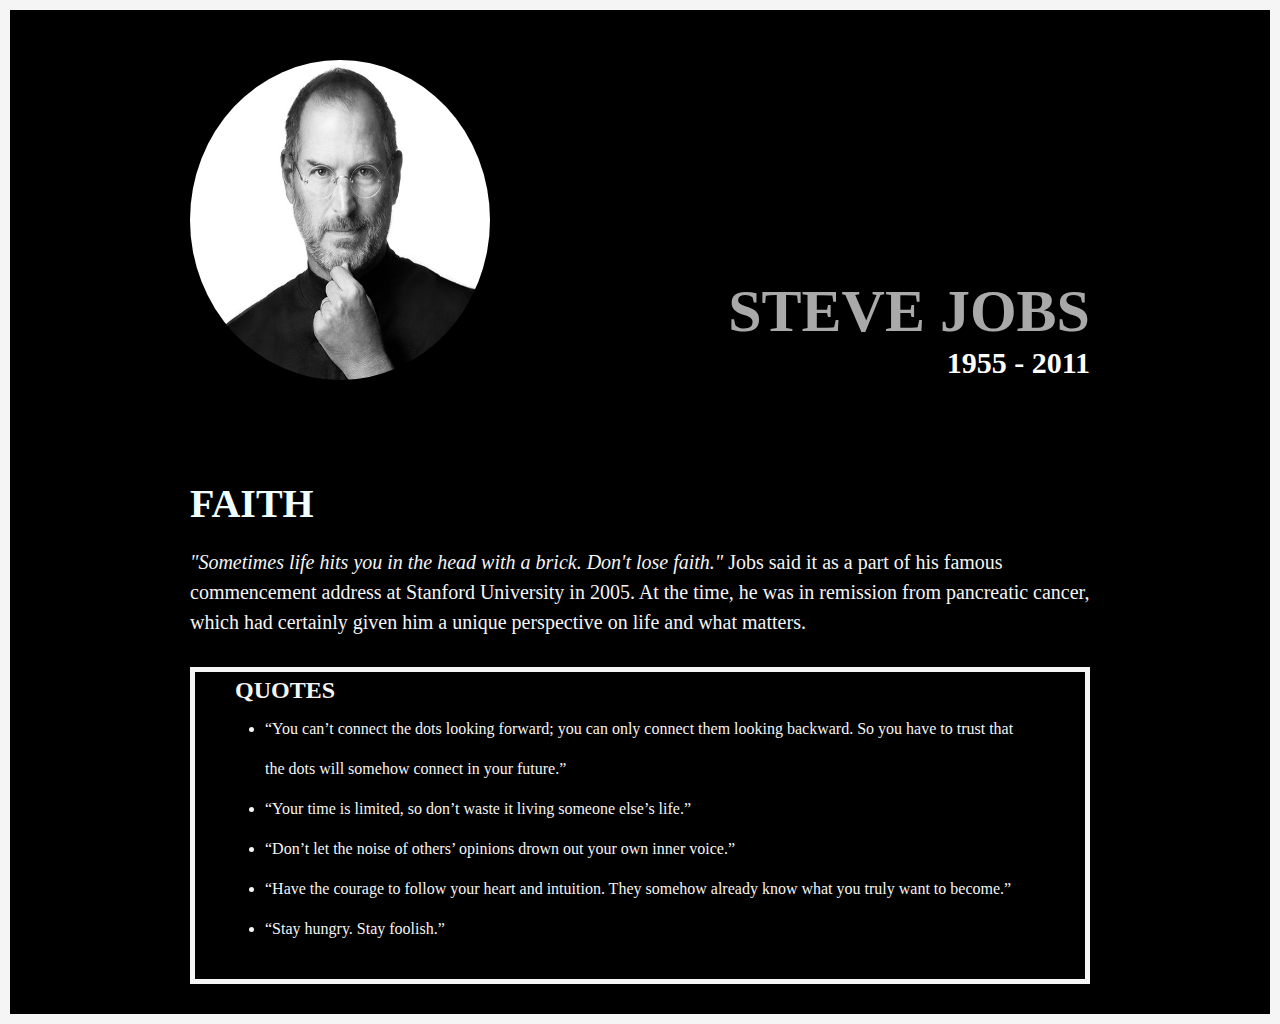
<file: Model1/index.html>
<!DOCTYPE html>
<html lang="en">
  <head>
    <meta charset="UTF-8" />
    <meta http-equiv="X-UA-Compatible" content="IE=edge" />
    <meta name="viewport" content="width=device-width, initial-scale=1.0" />
    <link rel="stylesheet" href="style.css" />
    <title>Steve jobs Tribute</title>
  </head>
  <body>
    <div class="container">
      <div class="content">
        <section class="top_section">
          <div class="img">
            <img src="stevejobs.jpg" alt="JOBS" />
          </div>
          <div>
            <h1>STEVE JOBS</h1>
            <h4>1955 - 2011</h4>
          </div>
        </section>
        <section class="main">
          <h2>FAITH</h2>
          <p>
            <i
              >"Sometimes life hits you in the head with a brick. Don't lose
              faith."</i
            >
            Jobs said it as a part of his famous commencement address at
            Stanford University in 2005. At the time, he was in remission from
            pancreatic cancer, which had certainly given him a unique
            perspective on life and what matters.
          </p>
        </section>
        <section class="bottom">
          <div class="quo">
            <h2>QUOTES</h3>
            <ul>
              <li>“You can’t connect the dots looking forward; you can only connect them looking backward. So you have to trust that the dots will somehow connect in your future.”</li>
              <li>“Your time is limited, so don’t waste it living someone else’s life.”</li>
              <li>“Don’t let the noise of others’ opinions drown out your own inner voice.”</li>
              <li>“Have the courage to follow your heart and intuition. They somehow already know what you truly want to become.”</li>
              <li>“Stay hungry. Stay foolish.”</li>
            </ul>
          </div>
        </section>
    </div>
  </body>
</html>
</file>
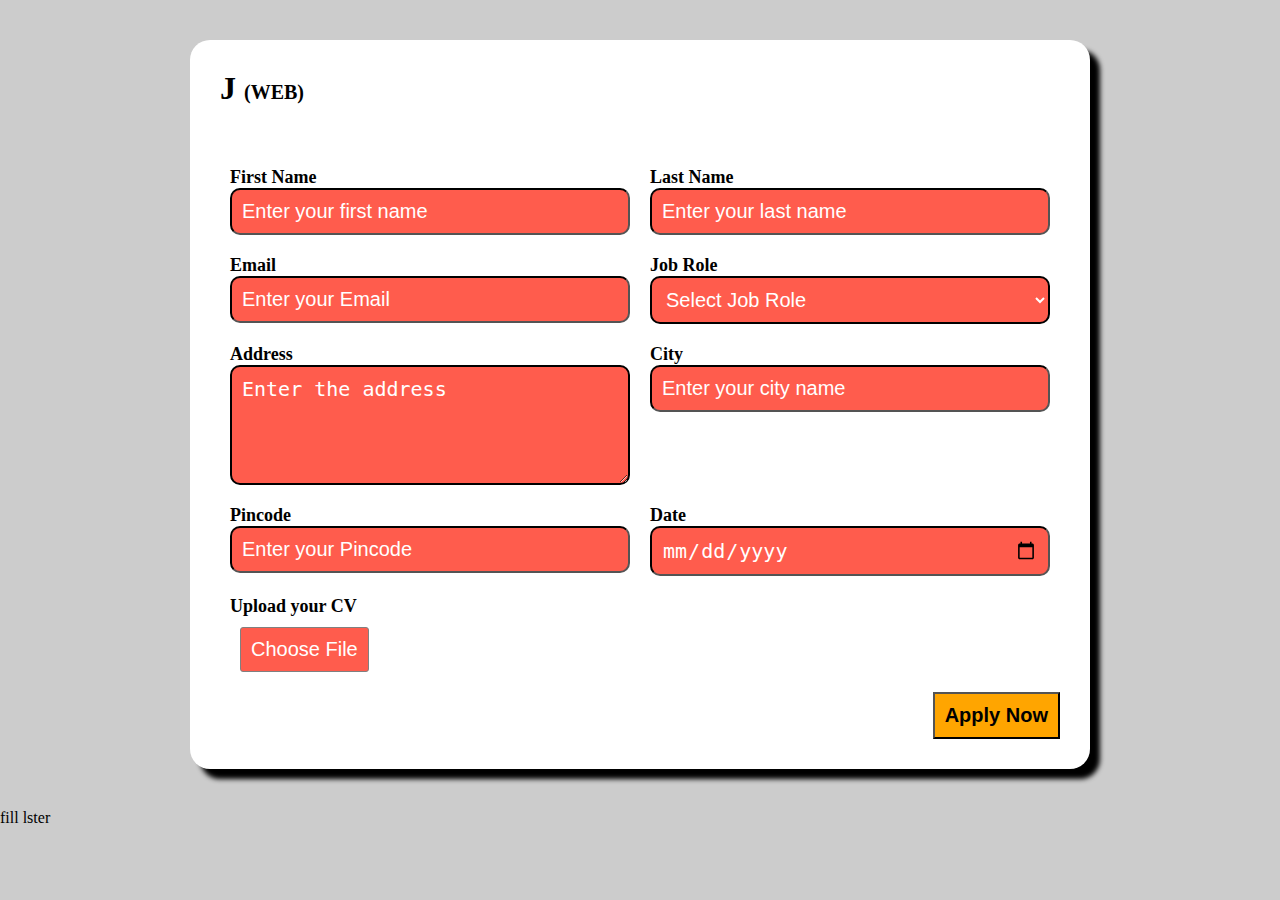
<file: Model2/index.html>
<!DOCTYPE html>
<html lang="en">
  <head>
    <meta charset="UTF-8" />
    <meta http-equiv="X-UA-Compatible" content="IE=edge" />
    <meta name="viewport" content="width=device-width, initial-scale=1.0" />
    <title>Form Application</title>
    <link rel="stylesheet" href="style.css" />
  </head>
  <body>
    <div class="container">
      <div class="content">
        <h1>J <span class="mini">(WEB)</span></h1>
        <form action="">
          <div class="form_container">
            <div class="form_control">
              <label for="first_name">First Name</label>
              <input
                type="text"
                name="first_name"
                id="first_name"
                placeholder="Enter your first name"
              />
            </div>
            <div class="form_control">
              <label for="last_name">Last Name</label>
              <input
                type="text"
                name="last_name"
                id="last_name"
                placeholder="Enter your last name"
              />
            </div>
            <div class="form_control">
              <label for="email">Email</label>
              <input
                type="email"
                name="email"
                id="email"
                placeholder="Enter your Email"
              />
            </div>
            <div class="form_control">
              <label for="role_name">Job Role</label>
              <select id="role_name" name="role_name">
                <option value="">Select Job Role</option>
                <option value="front_end">Front End Developer</option>
                <option value="back_end">Back End Developer</option>
                <option value="full_stack">Full Stack Developer</option>
                <option value="ui_ux">UI and UX Developer</option>
              </select>
            </div>
            <div class="form_control">
              <label for="address">Address</label>
              <textarea
                name="address"
                id="address"
                cols="50"
                rows="4"
                placeholder="Enter the address"
              ></textarea>
            </div>
            <div class="form_control">
              <label for="city">City</label>
              <input
                type="text"
                name="city"
                id="city"
                placeholder="Enter your city name"
              />
            </div>
            <div class="form_control">
              <label for="pincode">Pincode</label>
              <input
                type="number"
                name="pincode"
                id="pincode"
                placeholder="Enter your Pincode"
              />
            </div>
            <div class="form_control">
              <label for="date">Date</label>
              <input
                type="date"
                name="date"
                id="date"
                placeholder="Enter your Date of Birth"
              />
            </div>
            <div class="form_control">
              <div class="file">
                <label for="file">Upload your CV</label>
                <input
                  style="background-color: white"
                  type="file"
                  name="file"
                  id="file"
                  placeholder="Enter your File"
                />
              </div>
            </div>
          </div>
          <div class="button_container">
            <button type="submit">Apply Now</button>
          </div>
        </form>
      </div>
    </div>
    <div class="about">
      <p>fill lster</p>
    </div>
  </body>
</html>
</file>
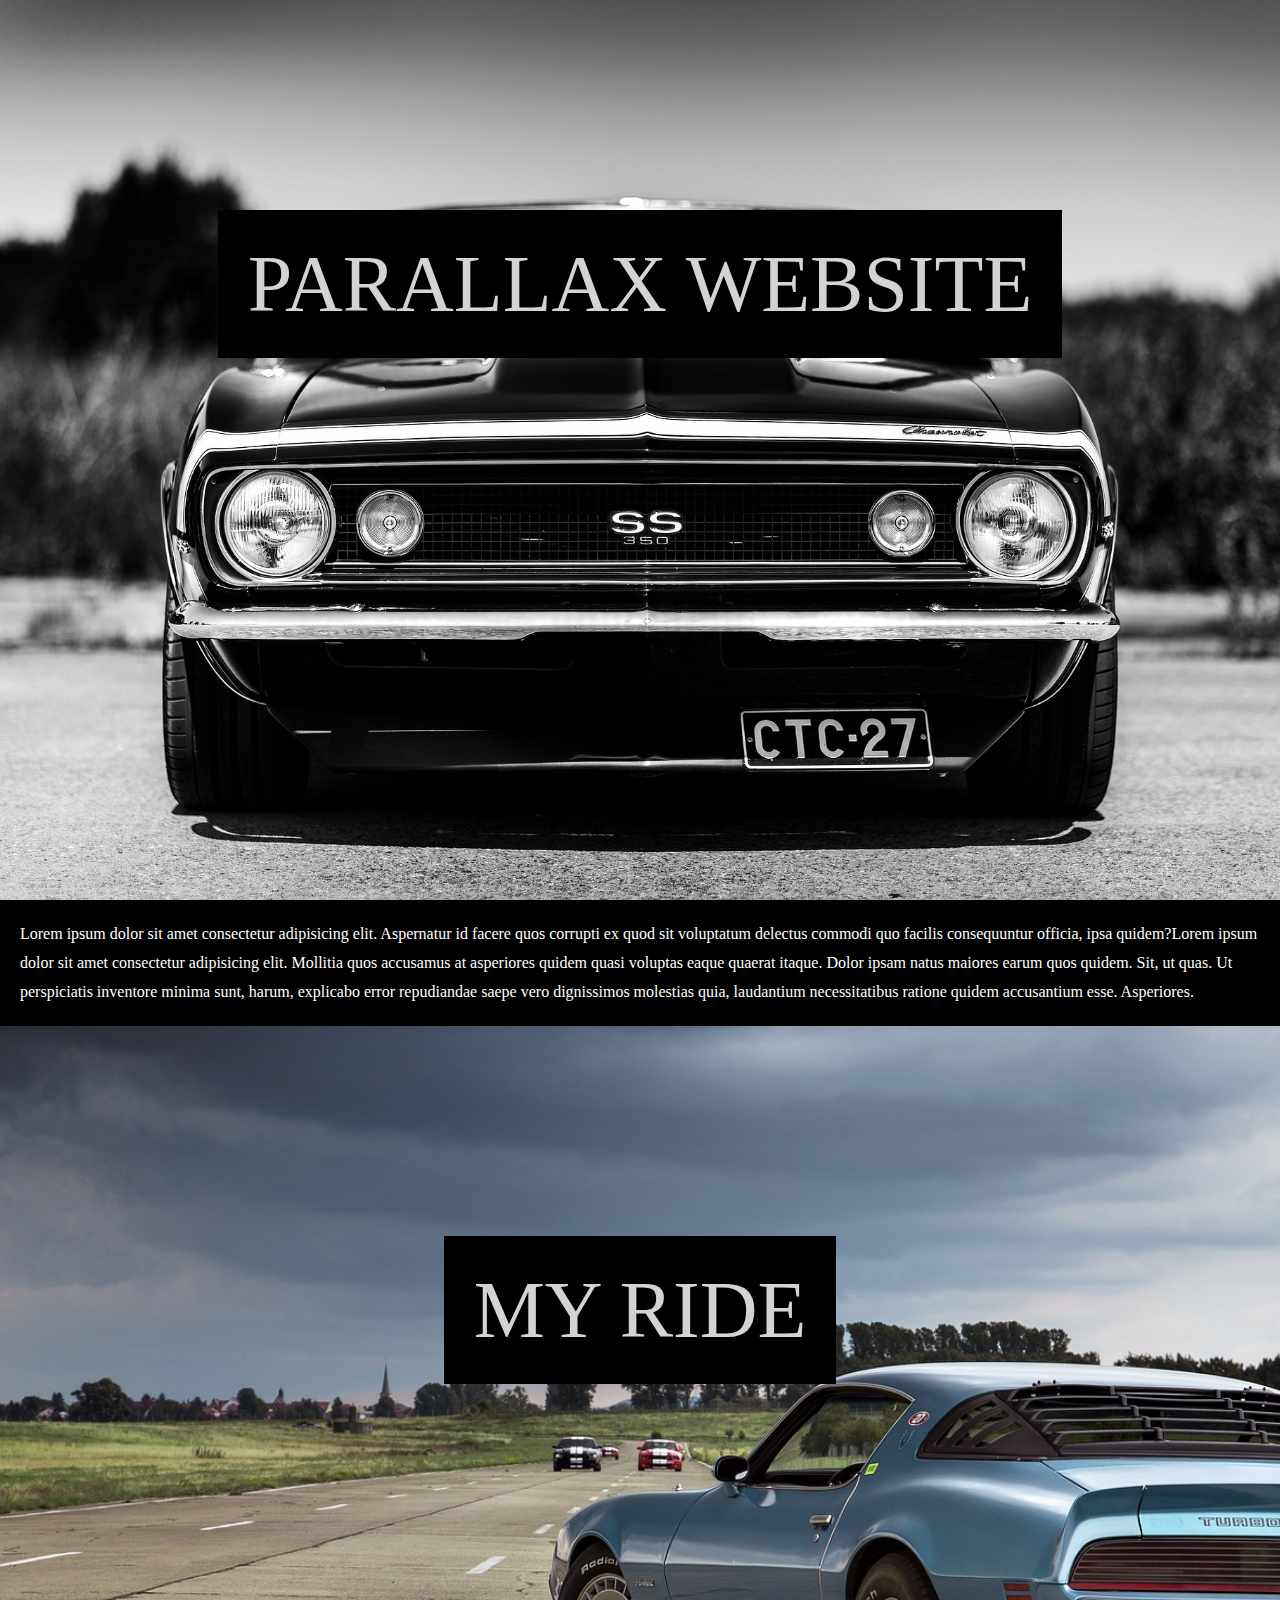
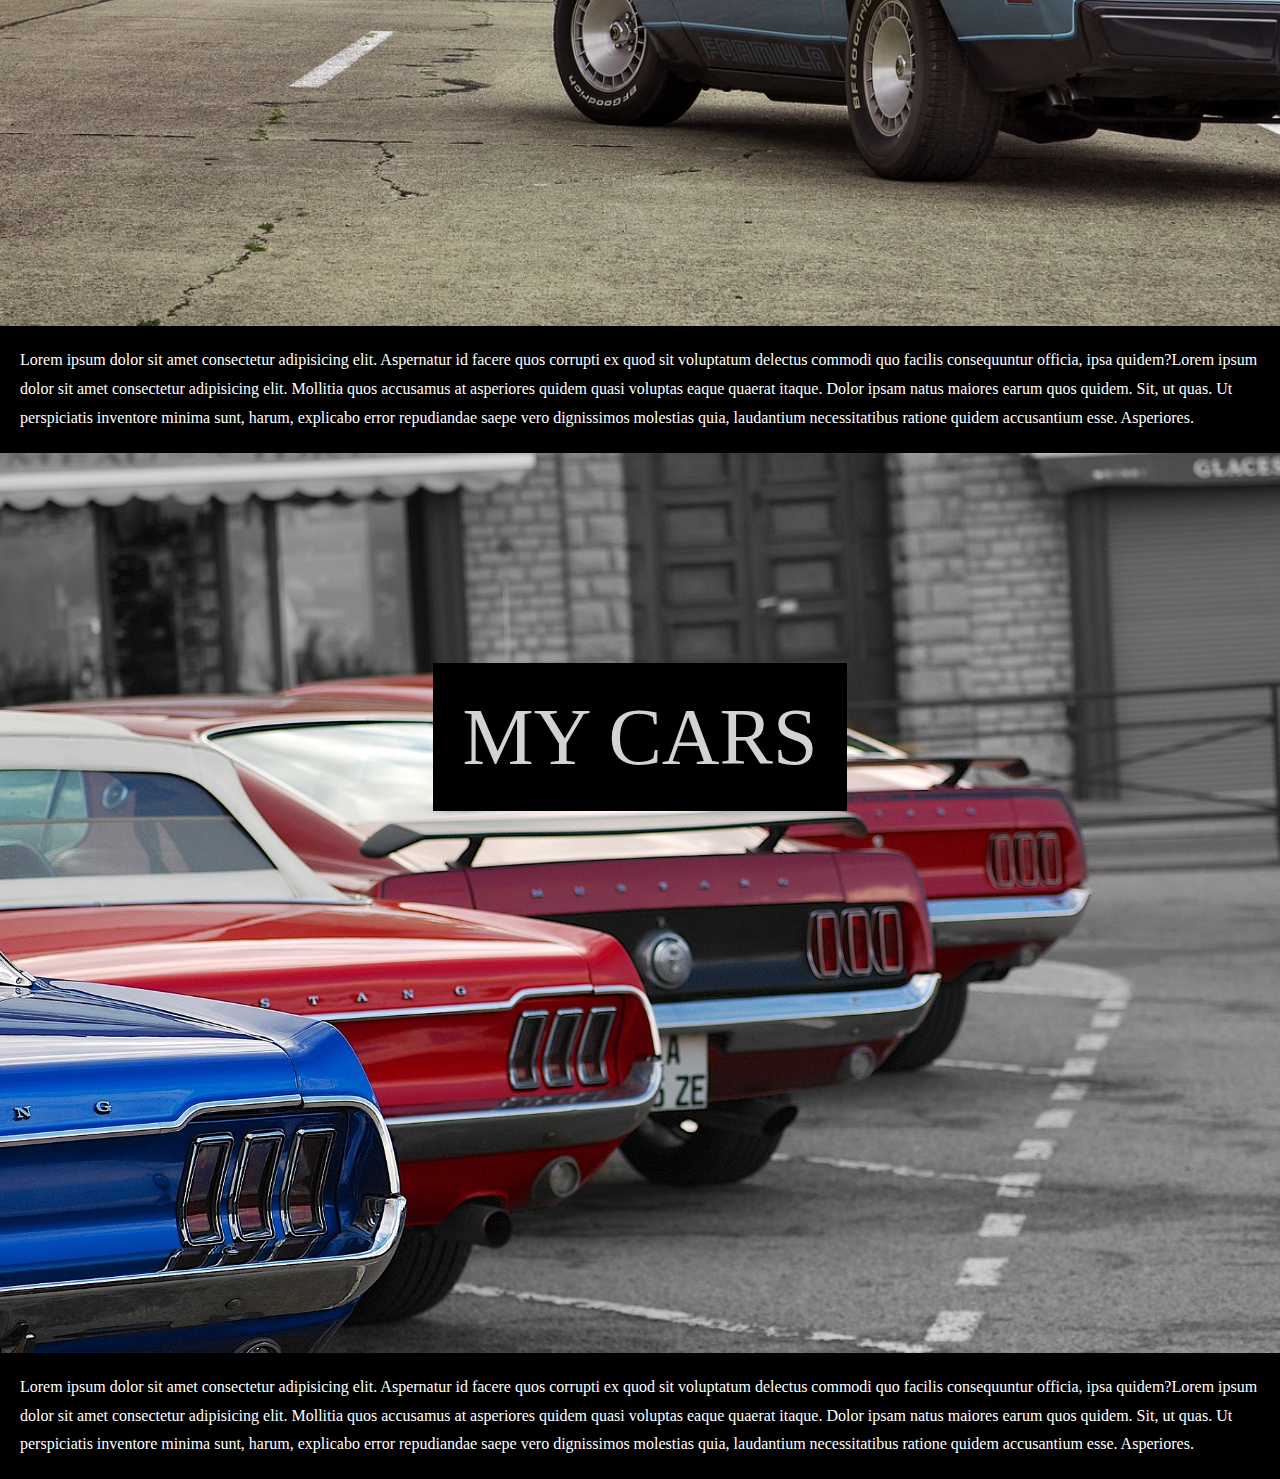
<file: Model3/index.html>
<!DOCTYPE html>
<html lang="en">
  <head>
    <meta charset="UTF-8" />
    <meta http-equiv="X-UA-Compatible" content="IE=edge" />
    <meta name="viewport" content="width=device-width, initial-scale=1.0" />
    <title>Parallax Website</title>
    <link rel="stylesheet" href="style.css" />
  </head>
  <body>
    <section class="first">
      <div class="img1">
        <div class="text">
          <span class="textbg">PARALLAX WEBSITE</span>
        </div>
      </div>
      <p>
        Lorem ipsum dolor sit amet consectetur adipisicing elit. Aspernatur id
        facere quos corrupti ex quod sit voluptatum delectus commodi quo facilis
        consequuntur officia, ipsa quidem?Lorem ipsum dolor sit amet consectetur
        adipisicing elit. Mollitia quos accusamus at asperiores quidem quasi
        voluptas eaque quaerat itaque. Dolor ipsam natus maiores earum quos
        quidem. Sit, ut quas. Ut perspiciatis inventore minima sunt, harum,
        explicabo error repudiandae saepe vero dignissimos molestias quia,
        laudantium necessitatibus ratione quidem accusantium esse. Asperiores.
      </p>
    </section>
    <section class="first">
      <div class="img2">
        <div class="text">
          <span class="textbg">MY RIDE</span>
        </div>
      </div>
      <p>
        Lorem ipsum dolor sit amet consectetur adipisicing elit. Aspernatur id
        facere quos corrupti ex quod sit voluptatum delectus commodi quo facilis
        consequuntur officia, ipsa quidem?Lorem ipsum dolor sit amet consectetur
        adipisicing elit. Mollitia quos accusamus at asperiores quidem quasi
        voluptas eaque quaerat itaque. Dolor ipsam natus maiores earum quos
        quidem. Sit, ut quas. Ut perspiciatis inventore minima sunt, harum,
        explicabo error repudiandae saepe vero dignissimos molestias quia,
        laudantium necessitatibus ratione quidem accusantium esse. Asperiores.
      </p>
    </section>
    <section class="first">
      <div class="img3">
        <div class="text">
          <span class="textbg">MY CARS</span>
        </div>
      </div>
      <p>
        Lorem ipsum dolor sit amet consectetur adipisicing elit. Aspernatur id
        facere quos corrupti ex quod sit voluptatum delectus commodi quo facilis
        consequuntur officia, ipsa quidem?Lorem ipsum dolor sit amet consectetur
        adipisicing elit. Mollitia quos accusamus at asperiores quidem quasi
        voluptas eaque quaerat itaque. Dolor ipsam natus maiores earum quos
        quidem. Sit, ut quas. Ut perspiciatis inventore minima sunt, harum,
        explicabo error repudiandae saepe vero dignissimos molestias quia,
        laudantium necessitatibus ratione quidem accusantium esse. Asperiores.
      </p>
    </section>
  </body>
</html>
</file>
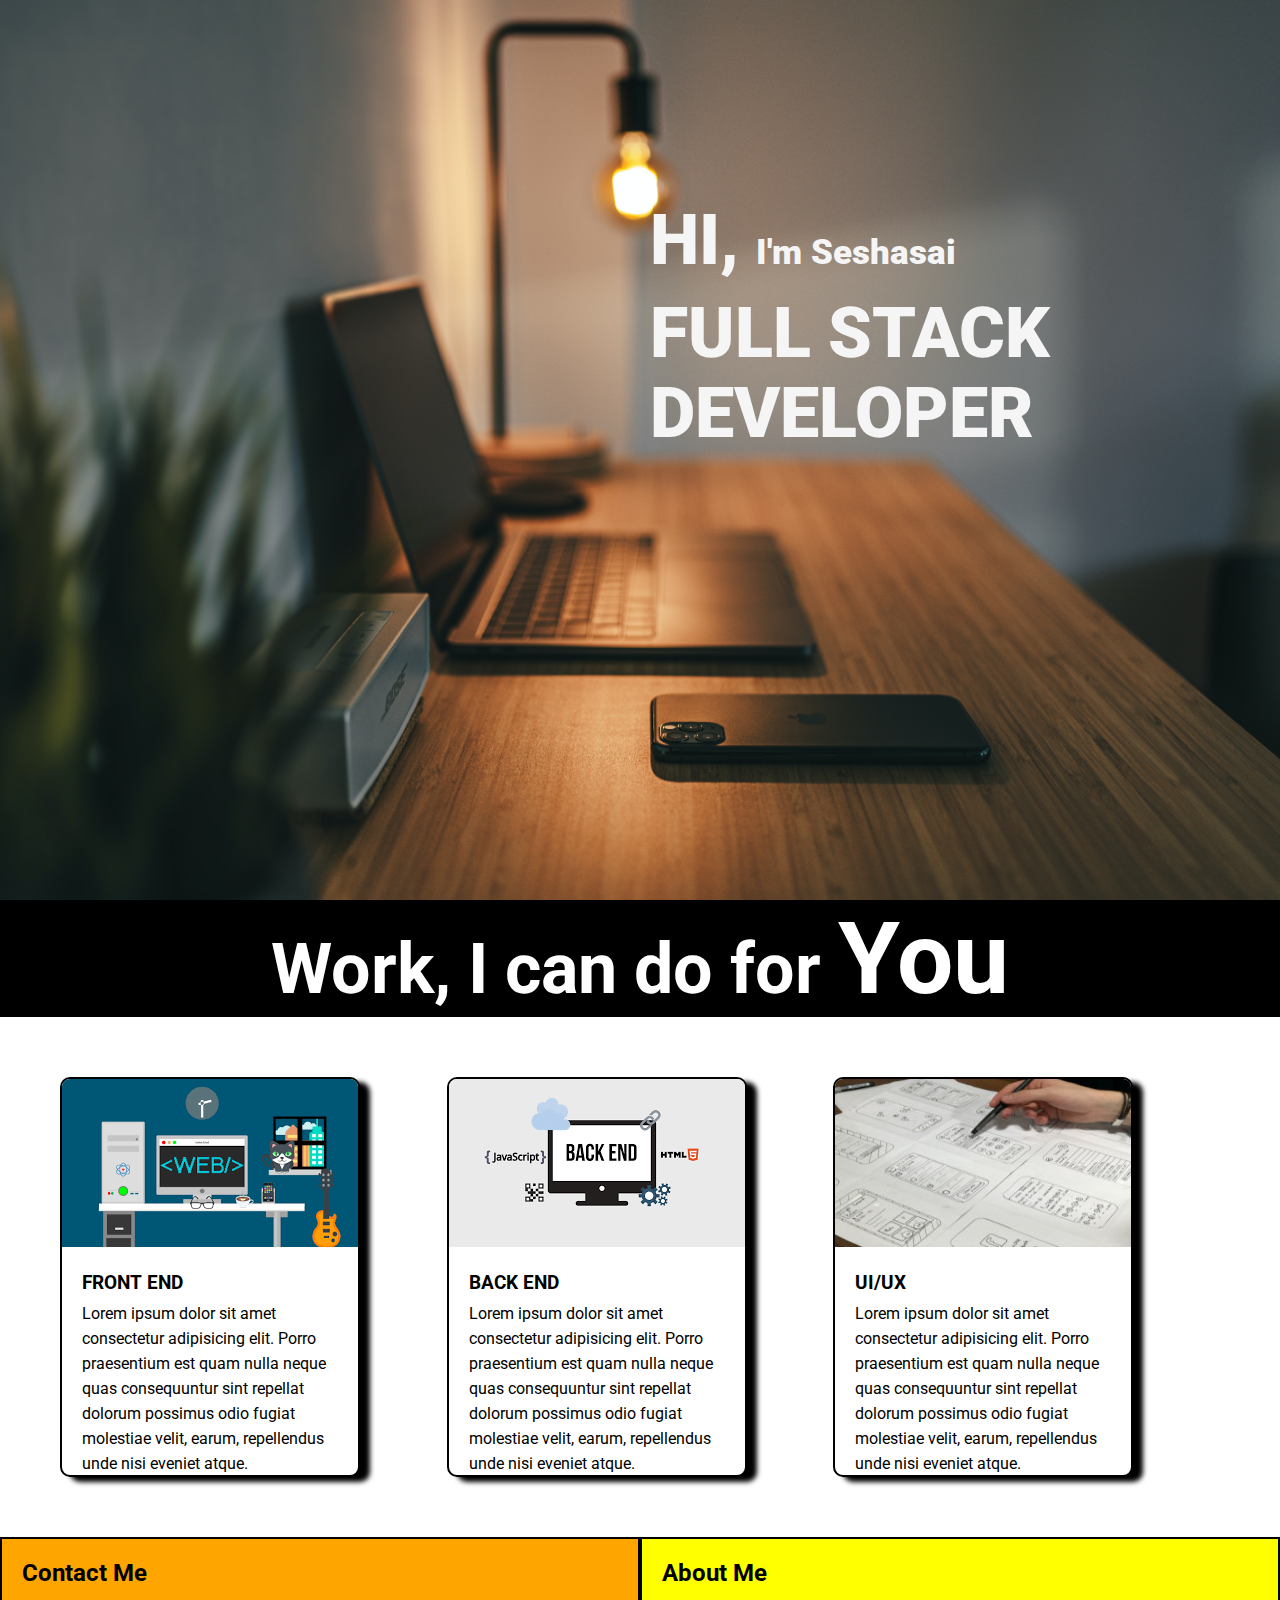
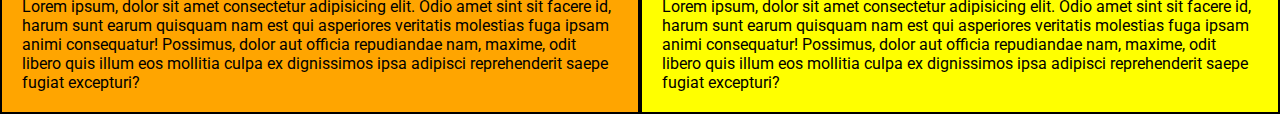
<file: Model4/index.html>
<!DOCTYPE html>
<html lang="en">
  <head>
    <meta charset="UTF-8" />
    <meta http-equiv="X-UA-Compatible" content="IE=edge" />
    <meta name="viewport" content="width=device-width, initial-scale=1.0" />
    <title>Portfolio</title>
    <link rel="stylesheet" href="style.css" />
  </head>
  <body>
    <section class="first">
      <div class="pic">
        <div class="txt">
          <p>HI, <span style="font-size: 35px">I'm Seshasai </span></p>
          <p>FULL STACK DEVELOPER</p>
        </div>
      </div>
      <div class="txtout">
        <p>Work, I can do for <span style="font-size: 100px">You</span></p>
      </div>
    </section>
    <section class="second">
      <div class="boxes">
        <div class="cards">
          <div class="image_container">
            <img src="picin1.png" alt="UX/UI" />
          </div>
          <div class="content">
            <h3 style="font-weight: 1200">FRONT END</h3>
            <p>
              Lorem ipsum dolor sit amet consectetur adipisicing elit. Porro
              praesentium est quam nulla neque quas consequuntur sint repellat
              dolorum possimus odio fugiat molestiae velit, earum, repellendus
              unde nisi eveniet atque.
            </p>
          </div>
        </div>
        <div class="cards">
          <div class="image_container">
            <img src="picin2.png" alt="UX/UI" />
          </div>
          <div class="content">
            <h3 style="font-weight: 1200">BACK END</h3>
            <p>
              Lorem ipsum dolor sit amet consectetur adipisicing elit. Porro
              praesentium est quam nulla neque quas consequuntur sint repellat
              dolorum possimus odio fugiat molestiae velit, earum, repellendus
              unde nisi eveniet atque.
            </p>
          </div>
        </div>
        <div class="cards">
          <div class="image_container">
            <img src="picin3.jpg" alt="UX/UI" />
          </div>
          <div class="content">
            <h3 style="font-weight: 1200">UI/UX</h3>
            <p>
              Lorem ipsum dolor sit amet consectetur adipisicing elit. Porro
              praesentium est quam nulla neque quas consequuntur sint repellat
              dolorum possimus odio fugiat molestiae velit, earum, repellendus
              unde nisi eveniet atque.
            </p>
          </div>
        </div>
      </div>
    </section>
    <section class="three">
      <div class="box1">
        <h2>Contact Me</h2>
        <p>
          Lorem ipsum, dolor sit amet consectetur adipisicing elit. Odio amet
          sint sit facere id, harum sunt earum quisquam nam est qui asperiores
          veritatis molestias fuga ipsam animi consequatur! Possimus, dolor aut
          officia repudiandae nam, maxime, odit libero quis illum eos mollitia
          culpa ex dignissimos ipsa adipisci reprehenderit saepe fugiat
          excepturi?
        </p>
      </div>
      <div class="box2">
        <h2>About Me</h2>
        <p>
          Lorem ipsum, dolor sit amet consectetur adipisicing elit. Odio amet
          sint sit facere id, harum sunt earum quisquam nam est qui asperiores
          veritatis molestias fuga ipsam animi consequatur! Possimus, dolor aut
          officia repudiandae nam, maxime, odit libero quis illum eos mollitia
          culpa ex dignissimos ipsa adipisci reprehenderit saepe fugiat
          excepturi?
        </p>
      </div>
    </section>
  </body>
</html>
</file>
<file: Model1/style.css>
* {
  margin: 0%;
  padding: 0%;
  box-sizing: border-box;
  color: whitesmoke;
}

.container {
  border: 10px solid whitesmoke;
  background-color: black;
  min-height: 100vh;
}

.content {
  margin: 0% auto;
  width: 900px;
}
.img {
  border-radius: 50%;
  overflow: hidden;
}
.img,
img {
  width: 300px;
  height: 320px;
}
.top_section h1 {
  font-size: 60px;
  font-weight: bold;
  color: darkgray;
}
.top_section h4 {
  font-size: 30px;
  font-weight: bold;
  color: white;
  text-align: end;
}
.top_section {
  margin-top: 50px;
  display: flex;
  justify-content: space-between;
  align-items: flex-end;
}

.main {
  margin-top: 100px;
}

.main h2 {
  font-size: 40px;
  color: azure;
  padding-bottom: 20px;
}

.main p {
  font-size: 20px;
  line-height: 30px;
  letter-spacing: 1.2 px;
}
.bottom {
  margin: 30px 0px;
  border: 5px solid whitesmoke;
  padding: 0px 40px;
}
.bottom h2 {
  padding: 5px 0px;
}
.quo ul {
  line-height: 40px;
  letter-spacing: 1 px;
  padding: 0px 30px 30px 30px;
}
</file>
<file: Model2/style.css>
* {
  margin: 0;
  padding: 0;
  box-sizing: border-box;
}

body {
  background-color: #ccc;
}
.container {
  background-color: white;
  max-width: 900px;
  margin: 0% auto;
  border-radius: 20px;
  margin-top: 40px;
  margin-bottom: 40px;
  box-shadow: 10px 10px 5px;
}
.content {
  padding: 30px;
  font-weight: bold;
}
.mini {
  font-size: 20px;
}
.form_container {
  margin-top: 50px;
  display: grid;
  grid-template-columns: repeat(auto-fit, minmax(400px, 1fr));
  justify-content: space-evenly;
}
.form_control {
  margin: 10px;
  font-size: 18px;
  font-weight: bold;
  display: flex;
  flex-direction: column;
}
input,
select,
textarea {
  padding: 10px;
  font-size: 20px;
  border-radius: 10px;
  border-color: black;
  border-width: 2px;
  background-color: #ff5c4d;
  color: white;
  box-shadow: none;
}
.button_container {
  display: flex;
  justify-content: flex-end;
}
button {
  font-size: 20px;
  padding: 10px;
  background-color: orange;
  font-weight: bold;
}
button:hover {
  font-size: 25px;
  color: white;
  transition-duration: 0.3s;
  transition-timing-function: ease-in;
  transition-timing-function: ease-out;
}

::placeholder {
  color: white;
  opacity: 1;
}
input::file-selector-button {
  color: white;
  padding: 0.5em;
  border: thin solid grey;
  background-color: #ff5c4d;
  border-radius: 3px;
}
</file>
<file: Model3/style.css>
html,
body {
  margin: 0;
  padding: 0;
  box-sizing: border-box;
  font-size: 16px;
  font-family: Georgia, "Times New Roman", Times, serif;
  line-height: 1.8em;
  color: black;
}
.img1 {
  background-image: url(america-g53f6ed3f0_1920.jpg);
  min-height: 100vh;
}
.img2 {
  background-image: url(pic2.jpg);
  min-height: 100vh;
}
.img3 {
  background-image: url(pic3.jpg);
  min-height: 100vh;
}
.img1,
.img2,
.img3 {
  position: relative;
  background-position: center;
  background-size: cover;
  background-repeat: no-repeat;
}
.text {
  position: absolute;
  width: 100%;
  top: 30%;
  font-size: 80px;
  text-align: center;
  color: #d3d3d3;
  font-weight: 400;
}
.textbg {
  background-color: black;
  padding: 30px;
}

.first p {
  background-color: black;
  color: white;
  padding: 20px;
  margin: 0px;
}
</file>
<file: Model4/style.css>
@import url("https://fonts.googleapis.com/css2?family=Roboto:ital,wght@0,100;1,300&display=swap");

* {
  padding: 0;
  margin: 0;
  box-sizing: border-box;
  font-family: "Roboto", sans-serif;
}
.pic {
  background-image: url(pic1.jpg);
  position: relative;
  background-position: center;
  background-size: cover;
  background-repeat: no-repeat;
  height: 100vh;
}
.txt {
  color: whitesmoke;
  font-size: 70px;
  line-height: 60px;
  padding-top: 200px;
  padding-left: 650px;
  font-weight: 900;
  line-height: 80px;
}
.txtout {
  background-color: black;
  color: white;
  font-size: 70px;
  text-align: center;
  font-weight: bold;
}
.second {
  background-color: white;
  padding: 60px;
}
.boxes {
  max-width: 1200px;
  max-height: 400px;
  display: grid;
  grid-template-columns: repeat(auto-fit, minmax(300px, 1fr));
  margin: 0 auto;
  justify-content: space-around;
}
.cards {
  max-width: 300px;
  max-height: 400px;
  background-color: white;
  text-align: left;
  border-radius: 10px;
  overflow: hidden;
  border: 2px solid black;
  box-shadow: 10px 5px 5px black;
  transition: 0.2s ease-in-out;
}
.img_container img {
  max-height: 100%;
  max-width: 100%;
}
.content {
  line-height: 25px;
  padding: 20px;
}
.content h3 {
  margin-bottom: 5px;
}
.cards:hover {
  transform: scale(1.04);
  transition: 0.2s ease-in-out;
}
.three {
  min-width: 100vh;
  display: flex;
}
.box1 {
  position: relative;
  border: 2px solid black;
  background-color: orange;
  padding: 20px;
}
.box2 {
  position: relative;
  border: 2px solid black;
  background-color: yellow;
  padding: 20px;
}

.three h2 {
  margin-bottom: 10px;
}
</file>
